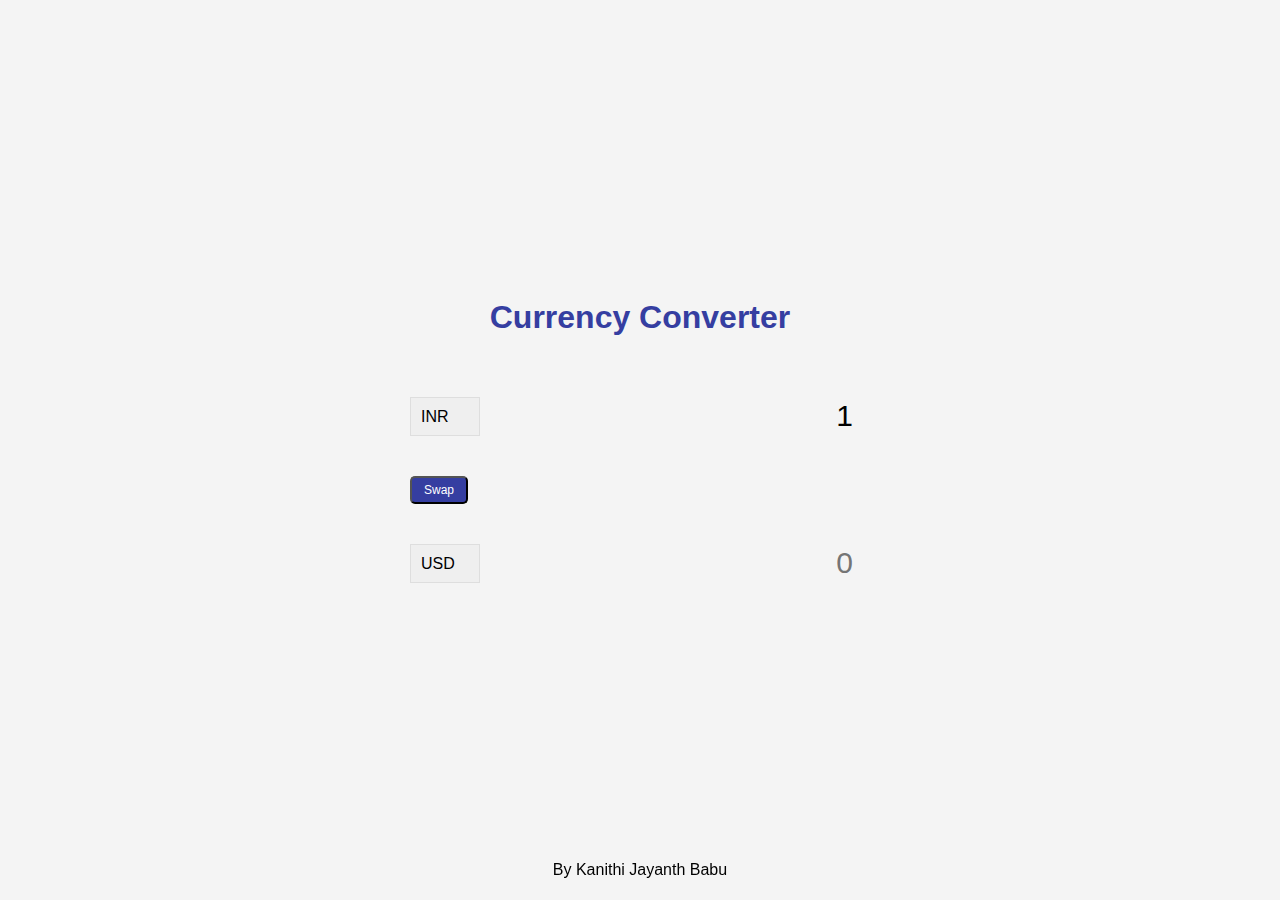
<file: CognaRise/Task 1/CURRENCY CONVERTER/index.html>
<!DOCTYPE html>
<html lang="en">

<head>
  <meta charset="UTF-8">
  <meta http-equiv="X-UA-Compatible" content="IE=Edge">
  <meta name="viewport" content="width=device-width, initial-scale=1">
  <title>Currency Converter</title>
  <link rel="stylesheet" href="style.css">
</head>

<body>
  <h1>Currency Converter</h1>
  <div class="container">
    <div class="currency">
      <select id="currency-one">
        <option value="AED">AED</option>
        <option value="ARS">ARS</option>
        <option value="AUD">AUD</option>
        <option value="BGN">BGN</option>
        <option value="BRL">BRL</option>
        <option value="BSD">BSD</option>
        <option value="CAD">CAD</option>
        <option value="CHF">CHF</option>
        <option value="CLP">CLP</option>
        <option value="CNY">CNY</option>
        <option value="COP">COP</option>
        <option value="CZK">CZK</option>
        <option value="DKK">DKK</option>
        <option value="DOP">DOP</option>
        <option value="EGP">EGP</option>
        <option value="EUR">EUR</option>
        <option value="FJD">FJD</option>
        <option value="GBP">GBP</option>
        <option value="GTQ">GTQ</option>
        <option value="HKD">HKD</option>
        <option value="HRK">HRK</option>
        <option value="HUF">HUF</option>
        <option value="IDR">IDR</option>
        <option value="ILS">ILS</option>
        <option value="INR" selected>INR</option>
        <option value="ISK">ISK</option>
        <option value="JPY">JPY</option>
        <option value="KRW">KRW</option>
        <option value="KZT">KZT</option>
        <option value="MXN">MXN</option>
        <option value="MYR">MYR</option>
        <option value="NOK">NOK</option>
        <option value="NZD">NZD</option>
        <option value="PAB">PAB</option>
        <option value="PEN">PEN</option>
        <option value="PHP">PHP</option>
        <option value="PKR">PKR</option>
        <option value="PLN">PLN</option>
        <option value="PYG">PYG</option>
        <option value="RON">RON</option>
        <option value="RUB">RUB</option>
        <option value="SAR">SAR</option>
        <option value="SEK">SEK</option>
        <option value="SGD">SGD</option>
        <option value="THB">THB</option>
        <option value="TRY">TRY</option>
        <option value="TWD">TWD</option>
        <option value="UAH">UAH</option>
        <option value="USD">USD</option>
        <option value="UYU">UYU</option>
        <option value="VND">VND</option>
        <option value="ZAR">ZAR</option>
      </select>
      <input type="number" id="amount-one" placeholder="0" value="1">
    </div>
    <div class="swap-rate-container">
      <button class="btn" id="swap">Swap</button>
      <div class="rate" id="rate"></div>
    </div>
    <div class="currency">
      <select id="currency-two">
        <option value="AED">AED</option>
        <option value="ARS">ARS</option>
        <option value="AUD">AUD</option>
        <option value="BGN">BGN</option>
        <option value="BRL">BRL</option>
        <option value="BSD">BSD</option>
        <option value="CAD">CAD</option>
        <option value="CHF">CHF</option>
        <option value="CLP">CLP</option>
        <option value="CNY">CNY</option>
        <option value="COP">COP</option>
        <option value="CZK">CZK</option>
        <option value="DKK">DKK</option>
        <option value="DOP">DOP</option>
        <option value="EGP">EGP</option>
        <option value="EUR">EUR</option>
        <option value="FJD">FJD</option>
        <option value="GBP">GBP</option>
        <option value="GTQ">GTQ</option>
        <option value="HKD">HKD</option>
        <option value="HRK">HRK</option>
        <option value="HUF">HUF</option>
        <option value="IDR">IDR</option>
        <option value="ILS">ILS</option>
        <option value="INR">INR</option>
        <option value="ISK">ISK</option>
        <option value="JPY">JPY</option>
        <option value="KRW">KRW</option>
        <option value="KZT">KZT</option>
        <option value="MXN">MXN</option>
        <option value="MYR">MYR</option>
        <option value="NOK">NOK</option>
        <option value="NZD">NZD</option>
        <option value="PAB">PAB</option>
        <option value="PEN">PEN</option>
        <option value="PHP">PHP</option>
        <option value="PKR">PKR</option>
        <option value="PLN">PLN</option>
        <option value="PYG">PYG</option>
        <option value="RON">RON</option>
        <option value="RUB">RUB</option>
        <option value="SAR">SAR</option>
        <option value="SEK">SEK</option>
        <option value="SGD">SGD</option>
        <option value="THB">THB</option>
        <option value="TRY">TRY</option>
        <option value="TWD">TWD</option>
        <option value="UAH">UAH</option>
        <option value="USD" selected>USD</option>
        <option value="UYU">UYU</option>
        <option value="VND">VND</option>
        <option value="ZAR">ZAR</option>
      </select>
      <input type="number" id="amount-two" placeholder="0">
    </div>
  </div>
  <div class="footer">
    <p>By Kanithi Jayanth Babu</p>
</div>
  <script src="main.js"></script>
</body>

</html>
</file>
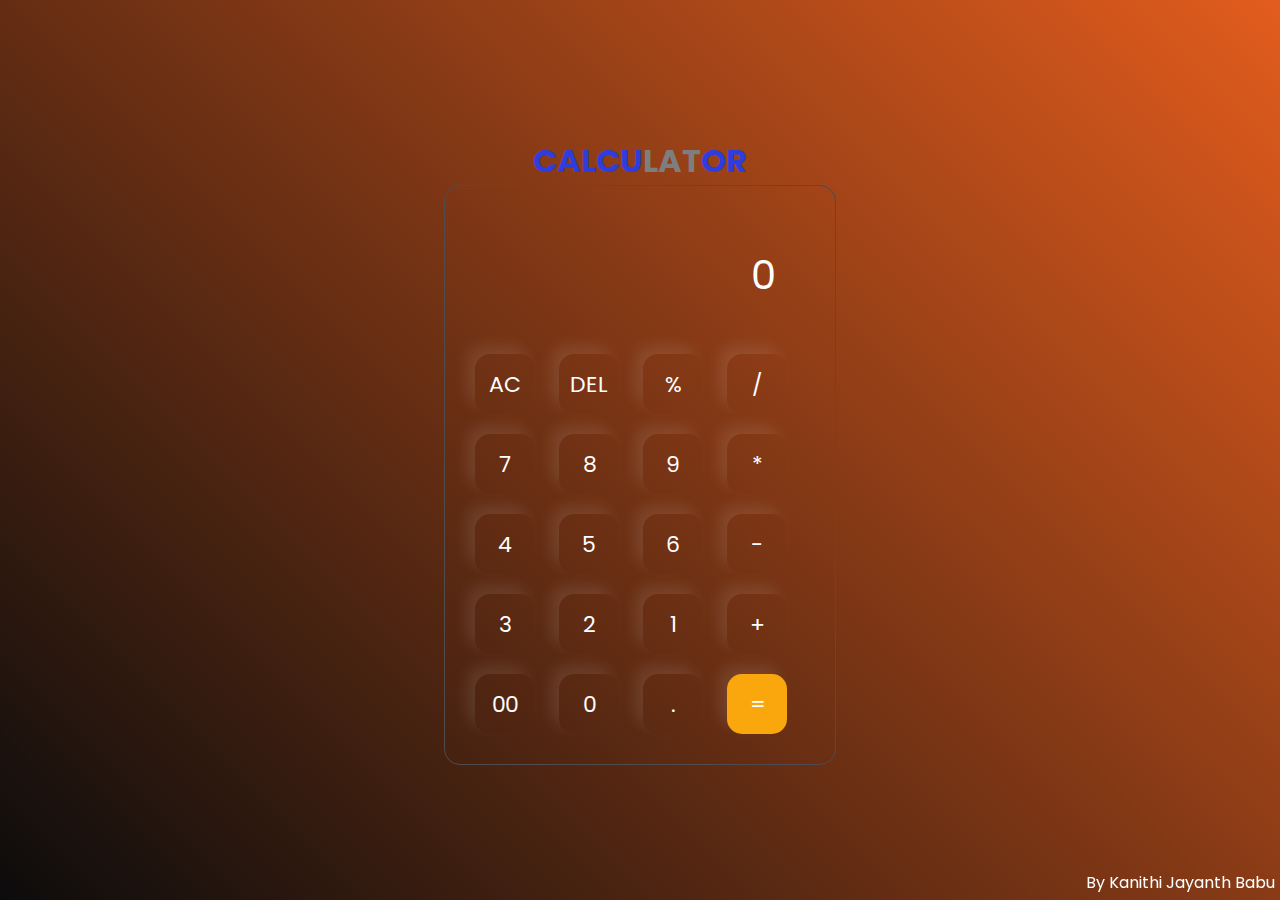
<file: CognaRise/Task 3/CALCULATOR/Index.html>
<!DOCTYPE html>
<html lang="en">
<head>
    <meta charset="UTF-8">
    <meta name="viewport" content="width=device-width, initial-scale=1.0">
    <title>CALCULATOR-DINKAR THAKUR</title>

    <!--.............. link css file................. -->
    <link rel="stylesheet" href="./style.css">

    <!-- ---------------- Applying the google font.....--- -->
    <link rel="preconnect" href="https://fonts.googleapis.com">
    <link rel="preconnect" href="https://fonts.gstatic.com" crossorigin>
    <link href="https://fonts.googleapis.com/css2?family=Cedarville+Cursive&family=Poppins:wght@800;900&display=swap" rel="stylesheet">
</head>
<body>
    <div class="head">
        <h1 id="h1">CALCU<span id="span">LAT</span>OR</h1>
    </div>
    <div class="calculator">
        <input type="text" placeholder="0" id="inputbox">
        <div>
            <button class="operator">AC</button>
            <button class="operator">DEL</button>
            <button class="operator">%</button>
            <button class="operator">/</button>
        </div>
       
        <div>
            <button>7</button>
            <button>8</button>
            <button>9</button>
            <button class="operator">*</button>
        </div>  
        <div>
            <button>4</button>
            <button>5</button>
            <button>6</button>
            <button class="operator">-</button>
        </div>
        <div>
            <button>3</button>
            <button>2</button>
            <button>1</button>
            <button class="operator">+</button>
        </div>
        <div>
            <button>00</button>
            <button>0</button>
            <button>.</button>
            <button class="equalBTN">=</button>
        </div>  
    </div>
    <div class="footer">
        <p>By Kanithi Jayanth Babu</p>
    </div>

    <script src="./main.js"></script>
</body>
</html>
</file>
<file: CognaRise/Task 1/CURRENCY CONVERTER/style.css>
:root {
  --primary-color:#353EA1;
}

* {
  box-sizing: border-box
}

body {
  background-color: #f4f4f4;
  font-family: Arial, Helvetica, sans-serif;
  display: flex;
  flex-direction: column;
  align-items: center;
  justify-content: center;
  height: 100vh;
  margin: 0;
  padding: 20px;
}

h1 {
  color: var(--primary-color);
  text-align: center;
}

p {
  text-align: center;
}

.btn {
  color: #fff;
  background: var(--primary-color);
  cursor: pointer;
  border-radius: 5px;
  font-size: 12px;
  padding: 5px 12px;

}


.money-img {
  width: 150px;
}

.currency {
  padding: 40px 0;
  display: flex;
  align-items: center;
  justify-content: space-between;
}

.currency select {
  padding: 10px 20px 10px 10px;
  -moz-appearance: none;
  -webkit-apperance: none;
  appearance: none;
  border: 1px solid #dedede;
  font-size: 16px
}

.currency input {
  border: 0;
  background: transparent;
  font-size: 30px;
  text-align: right;
}

.swap-rate-container {
  display: flex;
  align-items: center;
  justify-content: space-between;
}

.rate {
  color: var(--primary-color);
  font-size: 14px;
  padding: 0 10px;
}

select:focus,
input:focus,
button:focus {
  outline: 0;
}

@media(max-width: 600px) {
  body {
    max-width: 100vw;
    height: 100%
  }

  .container {
    max-width: 100%;
  }

  .currency input {
    width: 100%;
  }
}
.footer {
  position: fixed;
  padding: 5px;
  left: 0;
  bottom: 0;
  width: 100%;
  color: rgb(0, 0, 0);
  text-align: right;
}
</file>
<file: CognaRise/Task 3/CALCULATOR/style.css>
@import url('https://fonts.googleapis.com/css2?family=Cedarville+Cursive&family=Poppins:wght@800;900&display=swap');


*{
    margin: 0%;
    padding: 0%;
    box-sizing: border-box;
    border-radius: 0%;
    font-family: 'Poppins', sans-serif;
}

/* ------------  ------------------ */

body{
    width: 100%;
    height: 100vh;
    display: flex;
    flex-direction:column;
    column-gap: 2px;
    justify-content: center;
    align-items: center;
    background:linear-gradient(45deg,#0c0c0c,#e25c1d) ;
}



/* ------------------------- styling the header ------------------------ */
.head h1{
    margin-top: 2px;
    color: #2e3ddb;
}
.head h1 span{
    color: rgb(126, 126, 126);
}

.head h1:hover{
    color: rgb(162, 223, 39);
    cursor: pointer;
}
.head h1 span:hover{
    color: #807f7f;
    cursor: pointer;
}
.calculator{
    border: 1px solid #4E4C4E;
    padding: 20px;
    border-radius: 16px;
    background: transparent;
    box-shadow: 0px 3px 15px  , 0.5;
    font-family: 'Poppins', sans-serif;
}

input{
    width: 320px;
    border: none;
    padding: 24px;
    margin: 15px;
    background: transparent;
    box-shadow: 0px 3px 15px #0c0c0c rgbs(84,84,84,0.1);
    font-size: 40px;
    text-align: right;
    cursor: pointer;
}

input::placeholder{
    color: #ffffff;
}

button{
    border: none;
    width: 60px;
    height: 60px;
    margin: 10px;
    border-radius: 25%;
    background: transparent;
    color: #ffffff;
    font-size: 22px;
    box-shadow: -8px -8px 15px rgba(255,255,255,0.1);
    cursor: pointer;
}

.equalBTN{
    background-color: rgb(250, 167, 14);
}

.footer {
    position: fixed;
    padding: 5px;
    left: 0;
    bottom: 0;
    width: 100%;
    color: white;
    text-align: right;
  }
</file>
